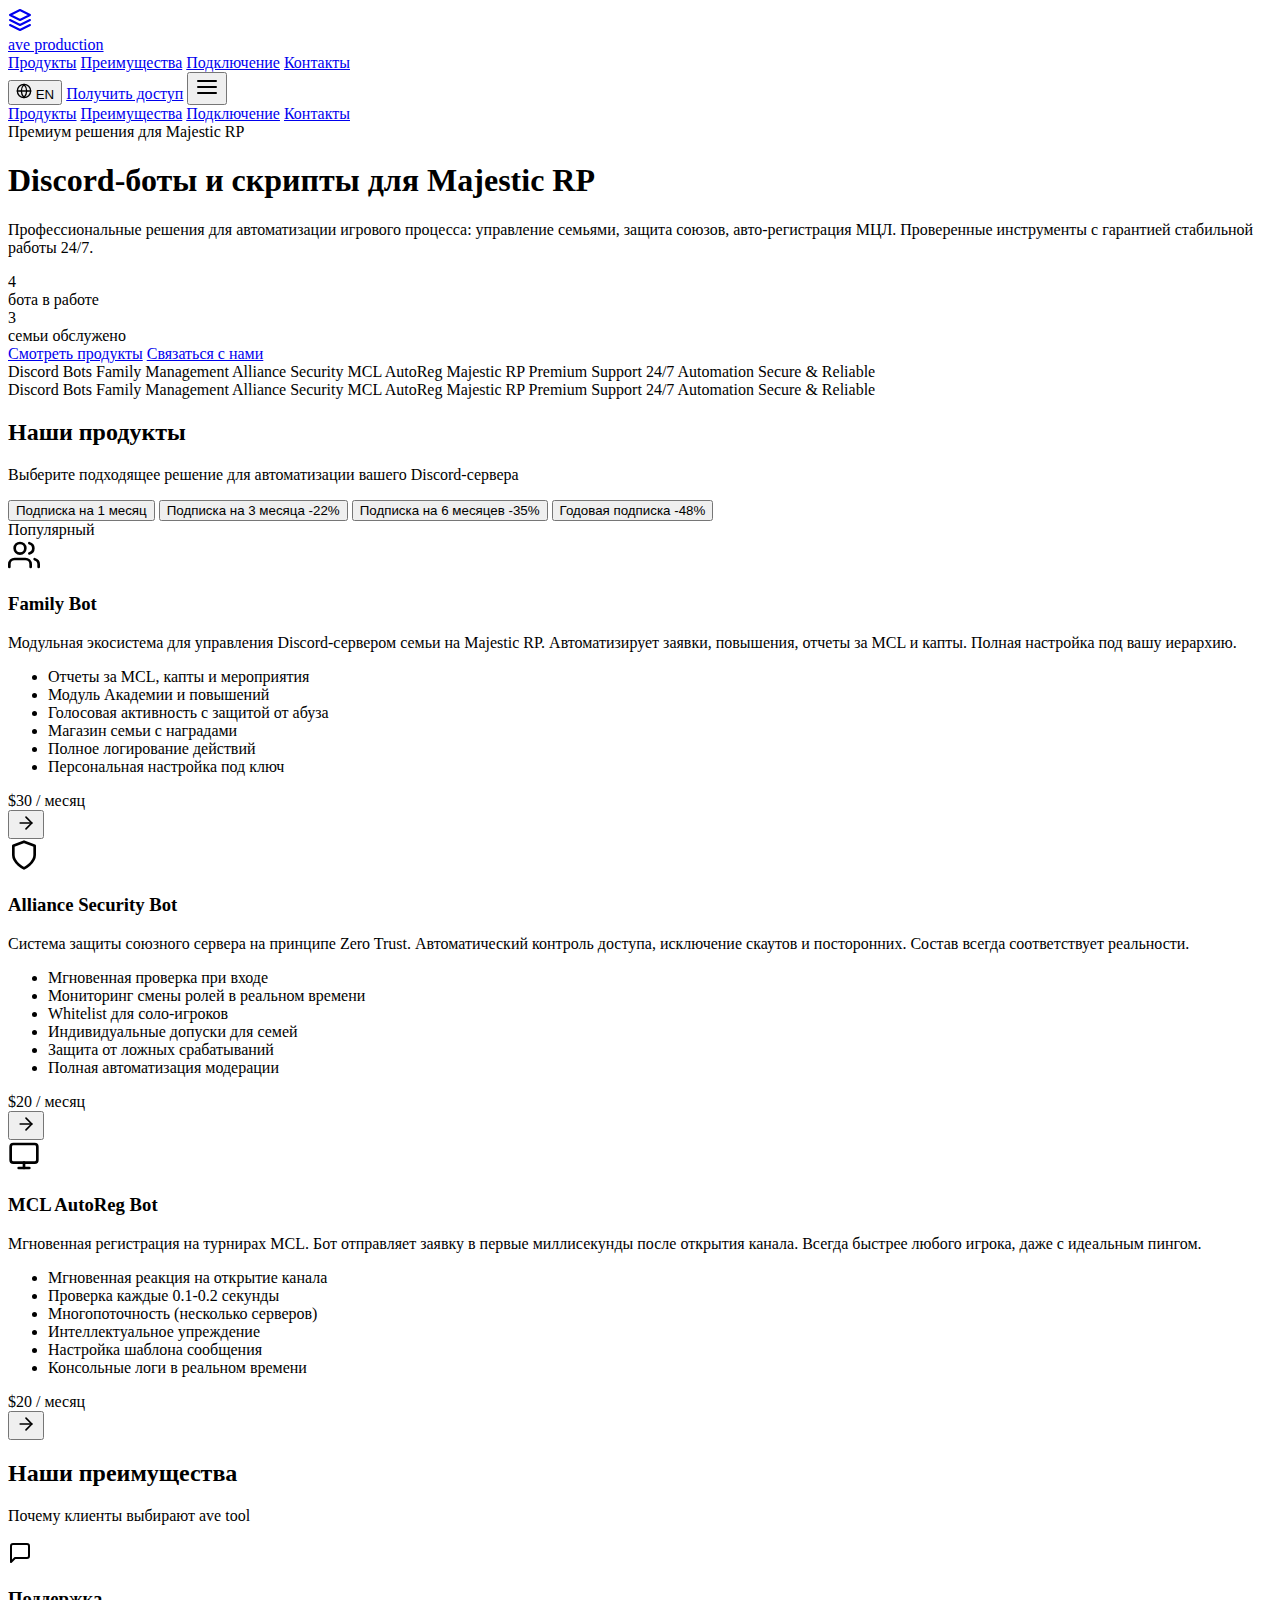
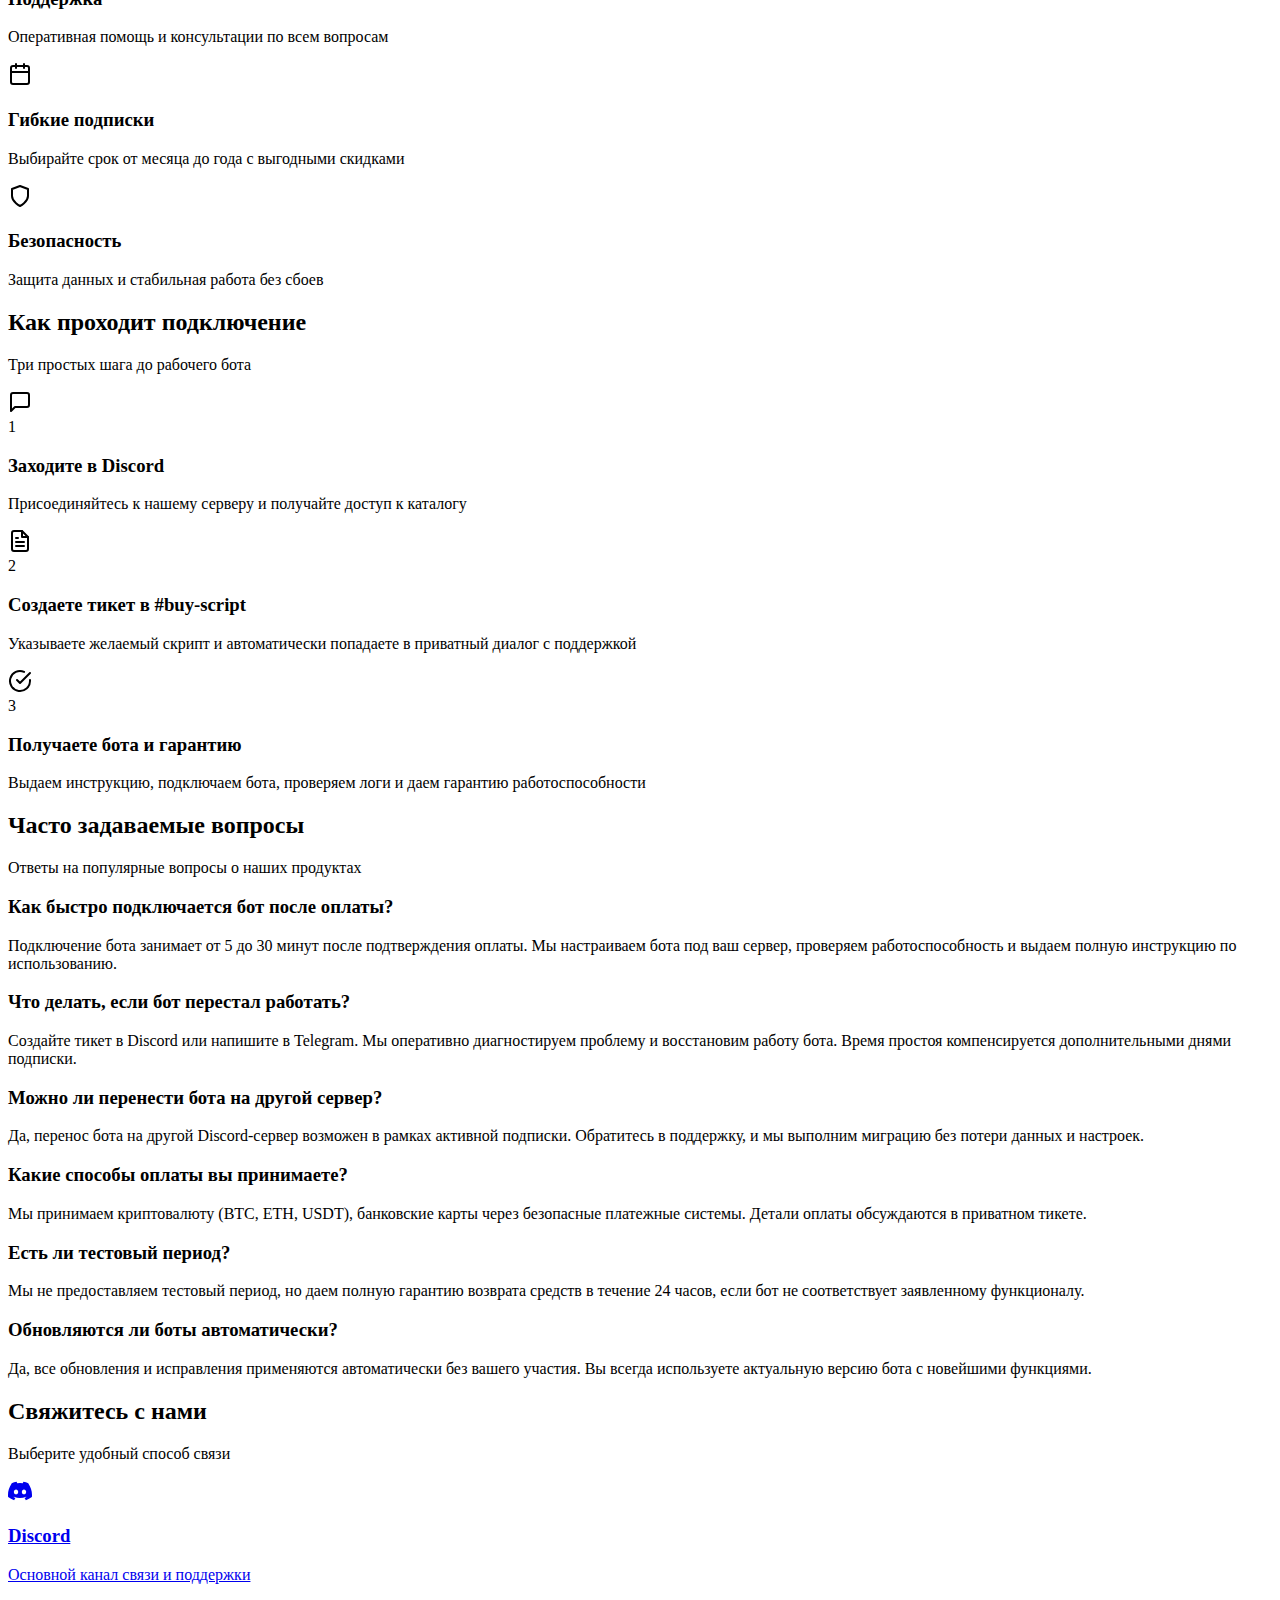
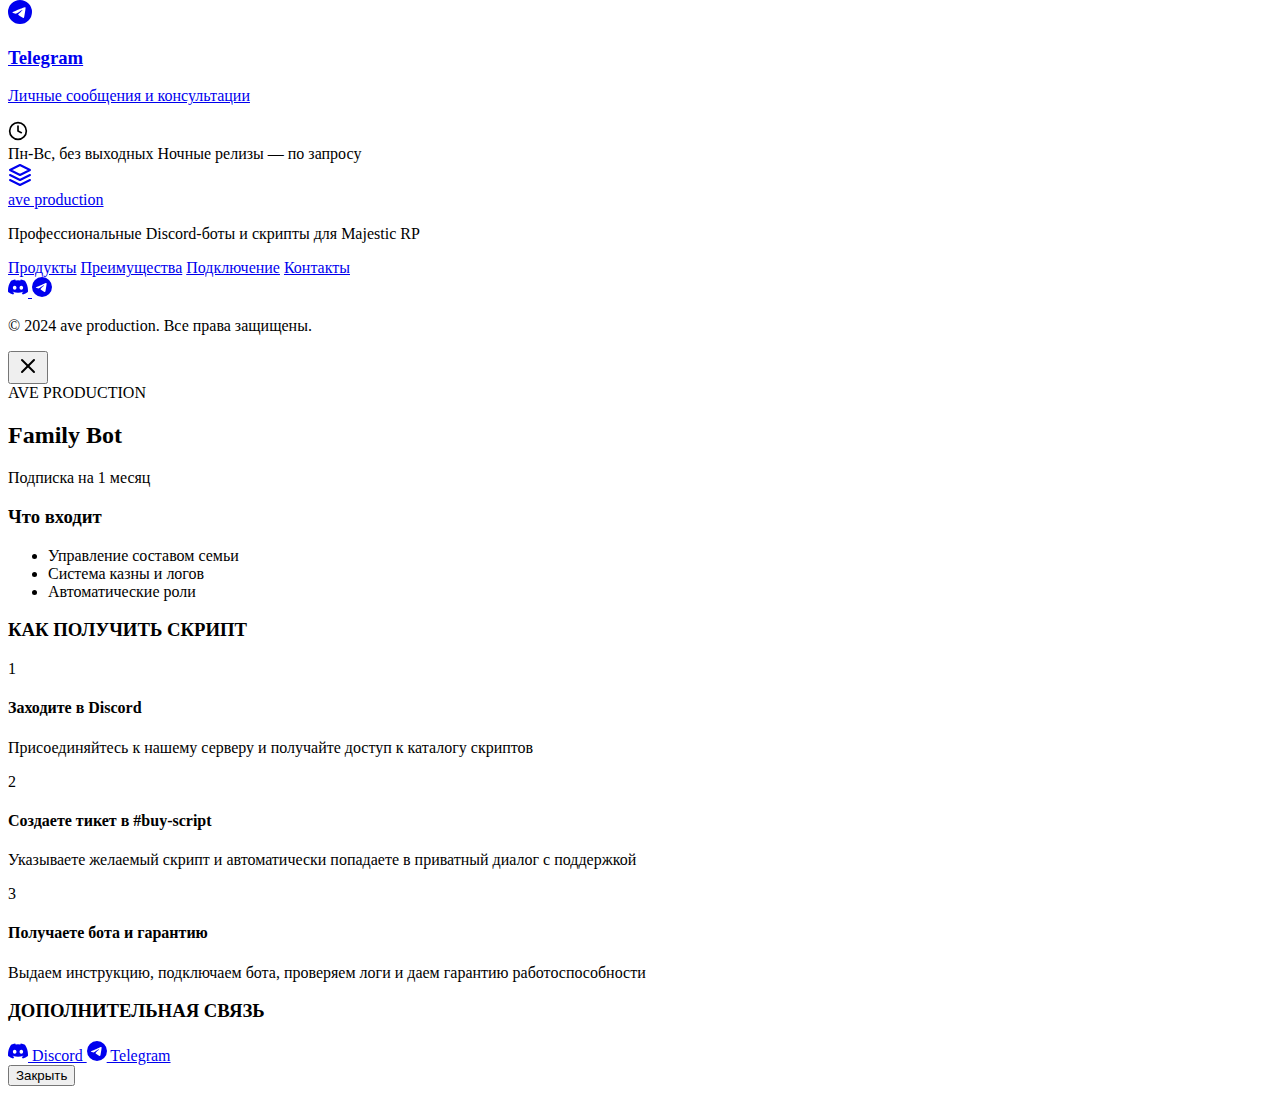
<file: index.html>
<!DOCTYPE html>
<html lang="ru">
<head>
  <meta charset="UTF-8">
  <meta name="viewport" content="width=device-width, initial-scale=1.0, maximum-scale=1.0, user-scalable=no">
  <title>ave production — Discord-боты и скрипты для Majestic RP</title>
  <meta name="description" content="Продвинутые решения для регистрации MCL, управления семьями и защиты союзов. Автоматизация Discord для Majestic RP.">
  <link rel="stylesheet" href="style.css">
  <link rel="preconnect" href="https://fonts.googleapis.com">
  <link rel="preconnect" href="https://fonts.gstatic.com" crossorigin>
  <link href="https://fonts.googleapis.com/css2?family=Inter:wght@400;500;600;700;800&display=swap" rel="stylesheet">
</head>
<body>
  <!-- Header -->
  <header class="header" id="header">
    <div class="header-inner">
      <a href="#" class="logo">
        <div class="logo-icon">
          <svg width="24" height="24" viewBox="0 0 24 24" fill="none" stroke="currentColor" stroke-width="2" stroke-linecap="round" stroke-linejoin="round">
            <polygon points="12 2 2 7 12 12 22 7 12 2"></polygon>
            <polyline points="2 17 12 22 22 17"></polyline>
            <polyline points="2 12 12 17 22 12"></polyline>
          </svg>
        </div>
        <span>ave production</span>
      </a>
      
      <nav class="nav-desktop">
        <a href="#products" class="nav-link" data-i18n="nav.products">Продукты</a>
        <a href="#features" class="nav-link" data-i18n="nav.features">Преимущества</a>
        <a href="#how-it-works" class="nav-link" data-i18n="nav.howItWorks">Подключение</a>
        <a href="#contact" class="nav-link" data-i18n="nav.contact">Контакты</a>
      </nav>
      
      <div class="header-actions">
        <button class="lang-toggle" id="langToggle">
          <svg width="16" height="16" viewBox="0 0 24 24" fill="none" stroke="currentColor" stroke-width="2" stroke-linecap="round" stroke-linejoin="round">
            <circle cx="12" cy="12" r="10"></circle>
            <line x1="2" y1="12" x2="22" y2="12"></line>
            <path d="M12 2a15.3 15.3 0 0 1 4 10 15.3 15.3 0 0 1-4 10 15.3 15.3 0 0 1-4-10 15.3 15.3 0 0 1 4-10z"></path>
          </svg>
          <span id="langText">EN</span>
        </button>
        <a href="#contact" class="btn btn-primary btn-sm" data-i18n="nav.getAccess">Получить доступ</a>
        <button class="mobile-menu-btn" id="mobileMenuBtn">
          <svg width="24" height="24" viewBox="0 0 24 24" fill="none" stroke="currentColor" stroke-width="2" stroke-linecap="round" stroke-linejoin="round">
            <line x1="3" y1="12" x2="21" y2="12"></line>
            <line x1="3" y1="6" x2="21" y2="6"></line>
            <line x1="3" y1="18" x2="21" y2="18"></line>
          </svg>
        </button>
      </div>
    </div>
    
    <!-- Mobile Menu -->
    <div class="mobile-menu" id="mobileMenu">
      <nav class="mobile-nav">
        <a href="#products" class="mobile-nav-link" data-i18n="nav.products">Продукты</a>
        <a href="#features" class="mobile-nav-link" data-i18n="nav.features">Преимущества</a>
        <a href="#how-it-works" class="mobile-nav-link" data-i18n="nav.howItWorks">Подключение</a>
        <a href="#contact" class="mobile-nav-link" data-i18n="nav.contact">Контакты</a>
      </nav>
    </div>
  </header>

  <!-- Hero Section -->
  <section class="hero" id="hero">
    <div class="hero-bg"></div>
    <div class="container">
      <div class="hero-content">
        <div class="hero-badge" data-i18n="hero.badge">Премиум решения для Majestic RP</div>
        <h1 class="hero-title" data-i18n="hero.title">Discord-боты и скрипты для Majestic RP</h1>
        <p class="hero-description" data-i18n="hero.description">Профессиональные решения для автоматизации игрового процесса: управление семьями, защита союзов, авто-регистрация МЦЛ. Проверенные инструменты с гарантией стабильной работы 24/7.</p>
        
        <div class="hero-stats">
          <div class="stat-item">
            <div class="stat-value">4</div>
            <div class="stat-label" data-i18n="hero.stats.bots">бота в работе</div>
          </div>
          <div class="stat-divider"></div>
          <div class="stat-item">
            <div class="stat-value">3</div>
            <div class="stat-label" data-i18n="hero.stats.families">семьи обслужено</div>
          </div>
        </div>
        
        <div class="hero-actions">
          <a href="#products" class="btn btn-primary btn-lg" data-i18n="hero.viewProducts">Смотреть продукты</a>
          <a href="#contact" class="btn btn-outline btn-lg" data-i18n="hero.contactUs">Связаться с нами</a>
        </div>
      </div>
    </div>
    
    <!-- Marquee - Infinite seamless -->
    <div class="marquee-container">
      <div class="marquee">
        <div class="marquee-content">
          <span class="marquee-item">Discord Bots</span>
          <span class="marquee-item">Family Management</span>
          <span class="marquee-item">Alliance Security</span>
          <span class="marquee-item">MCL AutoReg</span>
          <span class="marquee-item">Majestic RP</span>
          <span class="marquee-item">Premium Support</span>
          <span class="marquee-item">24/7 Automation</span>
          <span class="marquee-item">Secure & Reliable</span>
        </div>
        <div class="marquee-content" aria-hidden="true">
          <span class="marquee-item">Discord Bots</span>
          <span class="marquee-item">Family Management</span>
          <span class="marquee-item">Alliance Security</span>
          <span class="marquee-item">MCL AutoReg</span>
          <span class="marquee-item">Majestic RP</span>
          <span class="marquee-item">Premium Support</span>
          <span class="marquee-item">24/7 Automation</span>
          <span class="marquee-item">Secure & Reliable</span>
        </div>
      </div>
    </div>
  </section>

  <!-- Products Section -->
  <section class="products" id="products">
    <div class="container">
      <div class="section-header">
        <h2 class="section-title" data-i18n="products.title">Наши продукты</h2>
        <p class="section-description" data-i18n="products.description">Выберите подходящее решение для автоматизации вашего Discord-сервера</p>
      </div>
      
      <!-- Subscription Toggle -->
      <div class="subscription-toggle">
        <button class="sub-btn active" data-months="1" data-i18n="products.subscription.1month">Подписка на 1 месяц</button>
        <button class="sub-btn" data-months="3">
          <span data-i18n="products.subscription.3months">Подписка на 3 месяца</span>
          <span class="discount-badge">-22%</span>
        </button>
        <button class="sub-btn" data-months="6">
          <span data-i18n="products.subscription.6months">Подписка на 6 месяцев</span>
          <span class="discount-badge">-35%</span>
        </button>
        <button class="sub-btn" data-months="12">
          <span data-i18n="products.subscription.12months">Годовая подписка</span>
          <span class="discount-badge">-48%</span>
        </button>
      </div>
      
      <!-- Product Cards -->
      <div class="products-grid">
        <!-- Family Bot -->
        <div class="product-card popular">
          <div class="popular-badge" data-i18n="products.popular">Популярный</div>
          <div class="product-icon">
            <svg width="32" height="32" viewBox="0 0 24 24" fill="none" stroke="currentColor" stroke-width="2" stroke-linecap="round" stroke-linejoin="round">
              <path d="M17 21v-2a4 4 0 0 0-4-4H5a4 4 0 0 0-4 4v2"></path>
              <circle cx="9" cy="7" r="4"></circle>
              <path d="M23 21v-2a4 4 0 0 0-3-3.87"></path>
              <path d="M16 3.13a4 4 0 0 1 0 7.75"></path>
            </svg>
          </div>
          <h3 class="product-title">Family Bot</h3>
          <p class="product-description" data-i18n="products.familyBot.description">Модульная экосистема для управления Discord-сервером семьи на Majestic RP. Автоматизирует заявки, повышения, отчеты за MCL и капты. Полная настройка под вашу иерархию.</p>
          <ul class="product-features">
            <li data-i18n="products.familyBot.features.0">Отчеты за MCL, капты и мероприятия</li>
            <li data-i18n="products.familyBot.features.1">Модуль Академии и повышений</li>
            <li data-i18n="products.familyBot.features.2">Голосовая активность с защитой от абуза</li>
            <li data-i18n="products.familyBot.features.3">Магазин семьи с наградами</li>
            <li data-i18n="products.familyBot.features.4">Полное логирование действий</li>
            <li data-i18n="products.familyBot.features.5">Персональная настройка под ключ</li>
          </ul>
          <div class="product-footer">
            <div class="product-price">
              <span class="price-value" data-product="family" data-base="30">$30</span>
              <span class="price-period"></span>
            </div>
            <button class="btn btn-icon" data-modal="family" aria-label="Подробнее">
              <svg width="20" height="20" viewBox="0 0 24 24" fill="none" stroke="currentColor" stroke-width="2" stroke-linecap="round" stroke-linejoin="round">
                <line x1="5" y1="12" x2="19" y2="12"></line>
                <polyline points="12 5 19 12 12 19"></polyline>
              </svg>
            </button>
          </div>
        </div>
        
        <!-- Alliance Security Bot -->
        <div class="product-card">
          <div class="product-icon">
            <svg width="32" height="32" viewBox="0 0 24 24" fill="none" stroke="currentColor" stroke-width="2" stroke-linecap="round" stroke-linejoin="round">
              <path d="M12 22s8-4 8-10V5l-8-3-8 3v7c0 6 8 10 8 10z"></path>
            </svg>
          </div>
          <h3 class="product-title">Alliance Security Bot</h3>
          <p class="product-description" data-i18n="products.allianceBot.description">Система защиты союзного сервера на принципе Zero Trust. Автоматический контроль доступа, исключение скаутов и посторонних. Состав всегда соответствует реальности.</p>
          <ul class="product-features">
            <li data-i18n="products.allianceBot.features.0">Мгновенная проверка при входе</li>
            <li data-i18n="products.allianceBot.features.1">Мониторинг смены ролей в реальном времени</li>
            <li data-i18n="products.allianceBot.features.2">Whitelist для соло-игроков</li>
            <li data-i18n="products.allianceBot.features.3">Индивидуальные допуски для семей</li>
            <li data-i18n="products.allianceBot.features.4">Защита от ложных срабатываний</li>
            <li data-i18n="products.allianceBot.features.5">Полная автоматизация модерации</li>
          </ul>
          <div class="product-footer">
            <div class="product-price">
              <span class="price-value" data-product="alliance" data-base="20">$20</span>
              <span class="price-period"></span>
            </div>
            <button class="btn btn-icon" data-modal="alliance" aria-label="Подробнее">
              <svg width="20" height="20" viewBox="0 0 24 24" fill="none" stroke="currentColor" stroke-width="2" stroke-linecap="round" stroke-linejoin="round">
                <line x1="5" y1="12" x2="19" y2="12"></line>
                <polyline points="12 5 19 12 12 19"></polyline>
              </svg>
            </button>
          </div>
        </div>
        
        <!-- MCL AutoReg Bot -->
        <div class="product-card">
          <div class="product-icon">
            <svg width="32" height="32" viewBox="0 0 24 24" fill="none" stroke="currentColor" stroke-width="2" stroke-linecap="round" stroke-linejoin="round">
              <rect x="2" y="3" width="20" height="14" rx="2" ry="2"></rect>
              <line x1="8" y1="21" x2="16" y2="21"></line>
              <line x1="12" y1="17" x2="12" y2="21"></line>
            </svg>
          </div>
          <h3 class="product-title">MCL AutoReg Bot</h3>
          <p class="product-description" data-i18n="products.mclBot.description">Мгновенная регистрация на турнирах MCL. Бот отправляет заявку в первые миллисекунды после открытия канала. Всегда быстрее любого игрока, даже с идеальным пингом.</p>
          <ul class="product-features">
            <li data-i18n="products.mclBot.features.0">Мгновенная реакция на открытие канала</li>
            <li data-i18n="products.mclBot.features.1">Проверка каждые 0.1-0.2 секунды</li>
            <li data-i18n="products.mclBot.features.2">Многопоточность (несколько серверов)</li>
            <li data-i18n="products.mclBot.features.3">Интеллектуальное упреждение</li>
            <li data-i18n="products.mclBot.features.4">Настройка шаблона сообщения</li>
            <li data-i18n="products.mclBot.features.5">Консольные логи в реальном времени</li>
          </ul>
          <div class="product-footer">
            <div class="product-price">
              <span class="price-value" data-product="mcl" data-base="20">$20</span>
              <span class="price-period"></span>
            </div>
            <button class="btn btn-icon" data-modal="mcl" aria-label="Подробнее">
              <svg width="20" height="20" viewBox="0 0 24 24" fill="none" stroke="currentColor" stroke-width="2" stroke-linecap="round" stroke-linejoin="round">
                <line x1="5" y1="12" x2="19" y2="12"></line>
                <polyline points="12 5 19 12 12 19"></polyline>
              </svg>
            </button>
          </div>
        </div>
      </div>
    </div>
  </section>

  <!-- Features Section -->
  <section class="features" id="features">
    <div class="container">
      <div class="section-header">
        <h2 class="section-title" data-i18n="features.title">Наши преимущества</h2>
        <p class="section-description" data-i18n="features.description">Почему клиенты выбирают ave production</p>
      </div>
      
      <div class="features-grid">
        <div class="feature-card">
          <div class="feature-icon">
            <svg width="24" height="24" viewBox="0 0 24 24" fill="none" stroke="currentColor" stroke-width="2" stroke-linecap="round" stroke-linejoin="round">
              <path d="M21 15a2 2 0 0 1-2 2H7l-4 4V5a2 2 0 0 1 2-2h14a2 2 0 0 1 2 2z"></path>
            </svg>
          </div>
          <h3 class="feature-title" data-i18n="features.support.title">Поддержка</h3>
          <p class="feature-description" data-i18n="features.support.description">Оперативная помощь и консультации по всем вопросам</p>
        </div>
        
        <div class="feature-card">
          <div class="feature-icon">
            <svg width="24" height="24" viewBox="0 0 24 24" fill="none" stroke="currentColor" stroke-width="2" stroke-linecap="round" stroke-linejoin="round">
              <rect x="3" y="4" width="18" height="18" rx="2" ry="2"></rect>
              <line x1="16" y1="2" x2="16" y2="6"></line>
              <line x1="8" y1="2" x2="8" y2="6"></line>
              <line x1="3" y1="10" x2="21" y2="10"></line>
            </svg>
          </div>
          <h3 class="feature-title" data-i18n="features.flexible.title">Гибкие подписки</h3>
          <p class="feature-description" data-i18n="features.flexible.description">Выбирайте срок от месяца до года с выгодными скидками</p>
        </div>
        
        <div class="feature-card">
          <div class="feature-icon">
            <svg width="24" height="24" viewBox="0 0 24 24" fill="none" stroke="currentColor" stroke-width="2" stroke-linecap="round" stroke-linejoin="round">
              <path d="M12 22s8-4 8-10V5l-8-3-8 3v7c0 6 8 10 8 10z"></path>
            </svg>
          </div>
          <h3 class="feature-title" data-i18n="features.security.title">Безопасность</h3>
          <p class="feature-description" data-i18n="features.security.description">Защита данных и стабильная работа без сбоев</p>
        </div>
      </div>
    </div>
  </section>

  <!-- How It Works Section -->
  <section class="how-it-works" id="how-it-works">
    <div class="container">
      <div class="section-header">
        <h2 class="section-title" data-i18n="howItWorks.title">Как проходит подключение</h2>
        <p class="section-description" data-i18n="howItWorks.description">Три простых шага до рабочего бота</p>
      </div>
      
      <div class="steps-grid">
        <div class="step-card">
          <div class="step-icon-wrapper">
            <div class="step-icon">
              <svg width="24" height="24" viewBox="0 0 24 24" fill="none" stroke="currentColor" stroke-width="2" stroke-linecap="round" stroke-linejoin="round">
                <path d="M21 15a2 2 0 0 1-2 2H7l-4 4V5a2 2 0 0 1 2-2h14a2 2 0 0 1 2 2z"></path>
              </svg>
            </div>
            <div class="step-number">1</div>
          </div>
          <h3 class="step-title" data-i18n="howItWorks.step1.title">Заходите в Discord</h3>
          <p class="step-description" data-i18n="howItWorks.step1.description">Присоединяйтесь к нашему серверу и получайте доступ к каталогу</p>
        </div>
        
        <div class="step-card">
          <div class="step-icon-wrapper">
            <div class="step-icon">
              <svg width="24" height="24" viewBox="0 0 24 24" fill="none" stroke="currentColor" stroke-width="2" stroke-linecap="round" stroke-linejoin="round">
                <path d="M14 2H6a2 2 0 0 0-2 2v16a2 2 0 0 0 2 2h12a2 2 0 0 0 2-2V8z"></path>
                <polyline points="14 2 14 8 20 8"></polyline>
                <line x1="16" y1="13" x2="8" y2="13"></line>
                <line x1="16" y1="17" x2="8" y2="17"></line>
                <polyline points="10 9 9 9 8 9"></polyline>
              </svg>
            </div>
            <div class="step-number">2</div>
          </div>
          <h3 class="step-title" data-i18n="howItWorks.step2.title">Создаете тикет в #buy-script</h3>
          <p class="step-description" data-i18n="howItWorks.step2.description">Указываете желаемый скрипт и автоматически попадаете в приватный диалог с поддержкой</p>
        </div>
        
        <div class="step-card">
          <div class="step-icon-wrapper">
            <div class="step-icon">
              <svg width="24" height="24" viewBox="0 0 24 24" fill="none" stroke="currentColor" stroke-width="2" stroke-linecap="round" stroke-linejoin="round">
                <path d="M22 11.08V12a10 10 0 1 1-5.93-9.14"></path>
                <polyline points="22 4 12 14.01 9 11.01"></polyline>
              </svg>
            </div>
            <div class="step-number">3</div>
          </div>
          <h3 class="step-title" data-i18n="howItWorks.step3.title">Получаете бота и гарантию</h3>
          <p class="step-description" data-i18n="howItWorks.step3.description">Выдаем инструкцию, подключаем бота, проверяем логи и даем гарантию работоспособности</p>
        </div>
      </div>
    </div>
  </section>

  <!-- FAQ Section -->
  <section class="faq" id="faq">
    <div class="container">
      <div class="section-header">
        <h2 class="section-title" data-i18n="faq.title">Часто задаваемые вопросы</h2>
        <p class="section-description" data-i18n="faq.description">Ответы на популярные вопросы о наших продуктах</p>
      </div>
      
      <div class="faq-grid">
        <div class="faq-item">
          <h3 class="faq-question" data-i18n="faq.q1.question">Как быстро подключается бот после оплаты?</h3>
          <p class="faq-answer" data-i18n="faq.q1.answer">Подключение бота занимает от 5 до 30 минут после подтверждения оплаты. Мы настраиваем бота под ваш сервер, проверяем работоспособность и выдаем полную инструкцию по использованию.</p>
        </div>
        
        <div class="faq-item">
          <h3 class="faq-question" data-i18n="faq.q2.question">Что делать, если бот перестал работать?</h3>
          <p class="faq-answer" data-i18n="faq.q2.answer">Создайте тикет в Discord или напишите в Telegram. Мы оперативно диагностируем проблему и восстановим работу бота. Время простоя компенсируется дополнительными днями подписки.</p>
        </div>
        
        <div class="faq-item">
          <h3 class="faq-question" data-i18n="faq.q3.question">Можно ли перенести бота на другой сервер?</h3>
          <p class="faq-answer" data-i18n="faq.q3.answer">Да, перенос бота на другой Discord-сервер возможен в рамках активной подписки. Обратитесь в поддержку, и мы выполним миграцию без потери данных и настроек.</p>
        </div>
        
        <div class="faq-item">
          <h3 class="faq-question" data-i18n="faq.q4.question">Какие способы оплаты вы принимаете?</h3>
          <p class="faq-answer" data-i18n="faq.q4.answer">Мы принимаем криптовалюту (BTC, ETH, USDT), банковские карты через безопасные платежные системы. Детали оплаты обсуждаются в приватном тикете.</p>
        </div>
        
        <div class="faq-item">
          <h3 class="faq-question" data-i18n="faq.q5.question">Есть ли тестовый период?</h3>
          <p class="faq-answer" data-i18n="faq.q5.answer">Мы не предоставляем тестовый период, но даем полную гарантию возврата средств в течение 24 часов, если бот не соответствует заявленному функционалу.</p>
        </div>
        
        <div class="faq-item">
          <h3 class="faq-question" data-i18n="faq.q6.question">Обновляются ли боты автоматически?</h3>
          <p class="faq-answer" data-i18n="faq.q6.answer">Да, все обновления и исправления применяются автоматически без вашего участия. Вы всегда используете актуальную версию бота с новейшими функциями.</p>
        </div>
      </div>
    </div>
  </section>

  <!-- Contact Section -->
  <section class="contact" id="contact">
    <div class="container">
      <div class="section-header">
        <h2 class="section-title" data-i18n="contact.title">Свяжитесь с нами</h2>
        <p class="section-description" data-i18n="contact.description">Выберите удобный способ связи</p>
      </div>
      
      <div class="contact-grid">
        <a href="#" class="contact-card" target="_blank" rel="noopener noreferrer">
          <div class="contact-icon discord">
            <svg width="24" height="24" viewBox="0 0 24 24" fill="currentColor">
              <path d="M20.317 4.37a19.791 19.791 0 0 0-4.885-1.515.074.074 0 0 0-.079.037c-.21.375-.444.864-.608 1.25a18.27 18.27 0 0 0-5.487 0 12.64 12.64 0 0 0-.617-1.25.077.077 0 0 0-.079-.037A19.736 19.736 0 0 0 3.677 4.37a.07.07 0 0 0-.032.027C.533 9.046-.32 13.58.099 18.057a.082.082 0 0 0 .031.057 19.9 19.9 0 0 0 5.993 3.03.078.078 0 0 0 .084-.028 14.09 14.09 0 0 0 1.226-1.994.076.076 0 0 0-.041-.106 13.107 13.107 0 0 1-1.872-.892.077.077 0 0 1-.008-.128 10.2 10.2 0 0 0 .372-.292.074.074 0 0 1 .077-.01c3.928 1.793 8.18 1.793 12.062 0a.074.074 0 0 1 .078.01c.12.098.246.198.373.292a.077.077 0 0 1-.006.127 12.299 12.299 0 0 1-1.873.892.077.077 0 0 0-.041.107c.36.698.772 1.362 1.225 1.993a.076.076 0 0 0 .084.028 19.839 19.839 0 0 0 6.002-3.03.077.077 0 0 0 .032-.054c.5-5.177-.838-9.674-3.549-13.66a.061.061 0 0 0-.031-.03zM8.02 15.33c-1.183 0-2.157-1.085-2.157-2.419 0-1.333.956-2.419 2.157-2.419 1.21 0 2.176 1.096 2.157 2.42 0 1.333-.956 2.418-2.157 2.418zm7.975 0c-1.183 0-2.157-1.085-2.157-2.419 0-1.333.955-2.419 2.157-2.419 1.21 0 2.176 1.096 2.157 2.42 0 1.333-.946 2.418-2.157 2.418z"/>
            </svg>
          </div>
          <div class="contact-info">
            <h3 class="contact-name">Discord</h3>
            <p class="contact-desc" data-i18n="contact.discord.description">Основной канал связи и поддержки</p>
          </div>
        </a>
        
        <a href="#" class="contact-card" target="_blank" rel="noopener noreferrer">
          <div class="contact-icon telegram">
            <svg width="24" height="24" viewBox="0 0 24 24" fill="currentColor">
              <path d="M11.944 0A12 12 0 0 0 0 12a12 12 0 0 0 12 12 12 12 0 0 0 12-12A12 12 0 0 0 12 0a12 12 0 0 0-.056 0zm4.962 7.224c.1-.002.321.023.465.14a.506.506 0 0 1 .171.325c.016.093.036.306.02.472-.18 1.898-.962 6.502-1.36 8.627-.168.9-.499 1.201-.82 1.23-.696.065-1.225-.46-1.9-.902-1.056-.693-1.653-1.124-2.678-1.8-1.185-.78-.417-1.21.258-1.91.177-.184 3.247-2.977 3.307-3.23.007-.032.014-.15-.056-.212s-.174-.041-.249-.024c-.106.024-1.793 1.14-5.061 3.345-.48.33-.913.49-1.302.48-.428-.008-1.252-.241-1.865-.44-.752-.245-1.349-.374-1.297-.789.027-.216.325-.437.893-.663 3.498-1.524 5.83-2.529 6.998-3.014 3.332-1.386 4.025-1.627 4.476-1.635z"/>
            </svg>
          </div>
          <div class="contact-info">
            <h3 class="contact-name">Telegram</h3>
            <p class="contact-desc" data-i18n="contact.telegram.description">Личные сообщения и консультации</p>
          </div>
        </a>
      </div>
      
      <div class="work-hours">
        <div class="work-hours-icon">
          <svg width="20" height="20" viewBox="0 0 24 24" fill="none" stroke="currentColor" stroke-width="2" stroke-linecap="round" stroke-linejoin="round">
            <circle cx="12" cy="12" r="10"></circle>
            <polyline points="12 6 12 12 16 14"></polyline>
          </svg>
        </div>
        <div class="work-hours-text">
          <span data-i18n="contact.workHours">Пн-Вс, без выходных</span>
          <span class="work-hours-note" data-i18n="contact.nightReleases">Ночные релизы — по запросу</span>
        </div>
      </div>
    </div>
  </section>

  <!-- Footer -->
  <footer class="footer">
    <div class="container">
      <div class="footer-content">
        <div class="footer-brand">
          <a href="#" class="logo">
            <div class="logo-icon">
              <svg width="24" height="24" viewBox="0 0 24 24" fill="none" stroke="currentColor" stroke-width="2" stroke-linecap="round" stroke-linejoin="round">
                <polygon points="12 2 2 7 12 12 22 7 12 2"></polygon>
                <polyline points="2 17 12 22 22 17"></polyline>
                <polyline points="2 12 12 17 22 12"></polyline>
              </svg>
            </div>
            <span>ave production</span>
          </a>
          <p class="footer-description" data-i18n="footer.description">Профессиональные Discord-боты и скрипты для Majestic RP</p>
        </div>
        
        <div class="footer-links">
          <a href="#products" data-i18n="nav.products">Продукты</a>
          <a href="#features" data-i18n="nav.features">Преимущества</a>
          <a href="#how-it-works" data-i18n="nav.howItWorks">Подключение</a>
          <a href="#contact" data-i18n="nav.contact">Контакты</a>
        </div>
        
        <div class="footer-social">
          <a href="#" class="social-link" aria-label="Discord">
            <svg width="20" height="20" viewBox="0 0 24 24" fill="currentColor">
              <path d="M20.317 4.37a19.791 19.791 0 0 0-4.885-1.515.074.074 0 0 0-.079.037c-.21.375-.444.864-.608 1.25a18.27 18.27 0 0 0-5.487 0 12.64 12.64 0 0 0-.617-1.25.077.077 0 0 0-.079-.037A19.736 19.736 0 0 0 3.677 4.37a.07.07 0 0 0-.032.027C.533 9.046-.32 13.58.099 18.057a.082.082 0 0 0 .031.057 19.9 19.9 0 0 0 5.993 3.03.078.078 0 0 0 .084-.028 14.09 14.09 0 0 0 1.226-1.994.076.076 0 0 0-.041-.106 13.107 13.107 0 0 1-1.872-.892.077.077 0 0 1-.008-.128 10.2 10.2 0 0 0 .372-.292.074.074 0 0 1 .077-.01c3.928 1.793 8.18 1.793 12.062 0a.074.074 0 0 1 .078.01c.12.098.246.198.373.292a.077.077 0 0 1-.006.127 12.299 12.299 0 0 1-1.873.892.077.077 0 0 0-.041.107c.36.698.772 1.362 1.225 1.993a.076.076 0 0 0 .084.028 19.839 19.839 0 0 0 6.002-3.03.077.077 0 0 0 .032-.054c.5-5.177-.838-9.674-3.549-13.66a.061.061 0 0 0-.031-.03zM8.02 15.33c-1.183 0-2.157-1.085-2.157-2.419 0-1.333.956-2.419 2.157-2.419 1.21 0 2.176 1.096 2.157 2.42 0 1.333-.956 2.418-2.157 2.418zm7.975 0c-1.183 0-2.157-1.085-2.157-2.419 0-1.333.955-2.419 2.157-2.419 1.21 0 2.176 1.096 2.157 2.42 0 1.333-.946 2.418-2.157 2.418z"/>
            </svg>
          </a>
          <a href="#" class="social-link" aria-label="Telegram">
            <svg width="20" height="20" viewBox="0 0 24 24" fill="currentColor">
              <path d="M11.944 0A12 12 0 0 0 0 12a12 12 0 0 0 12 12 12 12 0 0 0 12-12A12 12 0 0 0 12 0a12 12 0 0 0-.056 0zm4.962 7.224c.1-.002.321.023.465.14a.506.506 0 0 1 .171.325c.016.093.036.306.02.472-.18 1.898-.962 6.502-1.36 8.627-.168.9-.499 1.201-.82 1.23-.696.065-1.225-.46-1.9-.902-1.056-.693-1.653-1.124-2.678-1.8-1.185-.78-.417-1.21.258-1.91.177-.184 3.247-2.977 3.307-3.23.007-.032.014-.15-.056-.212s-.174-.041-.249-.024c-.106.024-1.793 1.14-5.061 3.345-.48.33-.913.49-1.302.48-.428-.008-1.252-.241-1.865-.44-.752-.245-1.349-.374-1.297-.789.027-.216.325-.437.893-.663 3.498-1.524 5.83-2.529 6.998-3.014 3.332-1.386 4.025-1.627 4.476-1.635z"/>
            </svg>
          </a>
        </div>
      </div>
      
      <div class="footer-bottom">
        <p>&copy; 2024 ave production. <span data-i18n="footer.rights">Все права защищены.</span></p>
      </div>
    </div>
  </footer>

  <!-- Product Modal -->
  <div class="modal-overlay" id="modalOverlay">
    <div class="modal" id="productModal">
      <button class="modal-close" id="modalClose">
        <svg width="24" height="24" viewBox="0 0 24 24" fill="none" stroke="currentColor" stroke-width="2" stroke-linecap="round" stroke-linejoin="round">
          <line x1="18" y1="6" x2="6" y2="18"></line>
          <line x1="6" y1="6" x2="18" y2="18"></line>
        </svg>
      </button>
      
      <div class="modal-content">
        <div class="modal-header">
          <span class="modal-brand">AVE PRODUCTION</span>
          <h2 class="modal-title" id="modalTitle">Family Bot</h2>
          <p class="modal-subtitle" id="modalSubtitle">Подписка на 1 месяц</p>
        </div>
        
        <div class="modal-body">
          <h3 class="modal-section-title" data-i18n="modal.whatsIncluded">Что входит</h3>
          <ul class="modal-features" id="modalFeatures">
            <li>Управление составом семьи</li>
            <li>Система казны и логов</li>
            <li>Автоматические роли</li>
          </ul>
          
          <h3 class="modal-section-title modal-section-title-small" data-i18n="modal.howToGet">КАК ПОЛУЧИТЬ СКРИПТ</h3>
          
          <div class="modal-steps">
            <div class="modal-step">
              <div class="modal-step-number">1</div>
              <div class="modal-step-content">
                <h4 data-i18n="modal.step1.title">Заходите в Discord</h4>
                <p data-i18n="modal.step1.description">Присоединяйтесь к нашему серверу и получайте доступ к каталогу скриптов</p>
              </div>
            </div>
            <div class="modal-step">
              <div class="modal-step-number">2</div>
              <div class="modal-step-content">
                <h4 data-i18n="modal.step2.title">Создаете тикет в #buy-script</h4>
                <p data-i18n="modal.step2.description">Указываете желаемый скрипт и автоматически попадаете в приватный диалог с поддержкой</p>
              </div>
            </div>
            <div class="modal-step">
              <div class="modal-step-number">3</div>
              <div class="modal-step-content">
                <h4 data-i18n="modal.step3.title">Получаете бота и гарантию</h4>
                <p data-i18n="modal.step3.description">Выдаем инструкцию, подключаем бота, проверяем логи и даем гарантию работоспособности</p>
              </div>
            </div>
          </div>
          
          <div class="modal-contact-section">
            <h3 class="modal-section-title modal-section-title-small" data-i18n="modal.additionalContact">ДОПОЛНИТЕЛЬНАЯ СВЯЗЬ</h3>
            <div class="modal-contact-buttons">
              <a href="#" class="modal-contact-btn discord">
                <svg width="20" height="20" viewBox="0 0 24 24" fill="currentColor">
                  <path d="M20.317 4.37a19.791 19.791 0 0 0-4.885-1.515.074.074 0 0 0-.079.037c-.21.375-.444.864-.608 1.25a18.27 18.27 0 0 0-5.487 0 12.64 12.64 0 0 0-.617-1.25.077.077 0 0 0-.079-.037A19.736 19.736 0 0 0 3.677 4.37a.07.07 0 0 0-.032.027C.533 9.046-.32 13.58.099 18.057a.082.082 0 0 0 .031.057 19.9 19.9 0 0 0 5.993 3.03.078.078 0 0 0 .084-.028 14.09 14.09 0 0 0 1.226-1.994.076.076 0 0 0-.041-.106 13.107 13.107 0 0 1-1.872-.892.077.077 0 0 1-.008-.128 10.2 10.2 0 0 0 .372-.292.074.074 0 0 1 .077-.01c3.928 1.793 8.18 1.793 12.062 0a.074.074 0 0 1 .078.01c.12.098.246.198.373.292a.077.077 0 0 1-.006.127 12.299 12.299 0 0 1-1.873.892.077.077 0 0 0-.041.107c.36.698.772 1.362 1.225 1.993a.076.076 0 0 0 .084.028 19.839 19.839 0 0 0 6.002-3.03.077.077 0 0 0 .032-.054c.5-5.177-.838-9.674-3.549-13.66a.061.061 0 0 0-.031-.03zM8.02 15.33c-1.183 0-2.157-1.085-2.157-2.419 0-1.333.956-2.419 2.157-2.419 1.21 0 2.176 1.096 2.157 2.42 0 1.333-.956 2.418-2.157 2.418zm7.975 0c-1.183 0-2.157-1.085-2.157-2.419 0-1.333.955-2.419 2.157-2.419 1.21 0 2.176 1.096 2.157 2.42 0 1.333-.946 2.418-2.157 2.418z"/>
                </svg>
                Discord
              </a>
              <a href="#" class="modal-contact-btn telegram">
                <svg width="20" height="20" viewBox="0 0 24 24" fill="currentColor">
                  <path d="M11.944 0A12 12 0 0 0 0 12a12 12 0 0 0 12 12 12 12 0 0 0 12-12A12 12 0 0 0 12 0a12 12 0 0 0-.056 0zm4.962 7.224c.1-.002.321.023.465.14a.506.506 0 0 1 .171.325c.016.093.036.306.02.472-.18 1.898-.962 6.502-1.36 8.627-.168.9-.499 1.201-.82 1.23-.696.065-1.225-.46-1.9-.902-1.056-.693-1.653-1.124-2.678-1.8-1.185-.78-.417-1.21.258-1.91.177-.184 3.247-2.977 3.307-3.23.007-.032.014-.15-.056-.212s-.174-.041-.249-.024c-.106.024-1.793 1.14-5.061 3.345-.48.33-.913.49-1.302.48-.428-.008-1.252-.241-1.865-.44-.752-.245-1.349-.374-1.297-.789.027-.216.325-.437.893-.663 3.498-1.524 5.83-2.529 6.998-3.014 3.332-1.386 4.025-1.627 4.476-1.635z"/>
                </svg>
                Telegram
              </a>
            </div>
          </div>
        </div>
        
        <div class="modal-footer">
          <button class="modal-close-btn" id="modalCloseBtn" data-i18n="modal.close">Закрыть</button>
        </div>
      </div>
    </div>
  </div>

  <script src="script.js"></script>
</body>
</html>
</file>
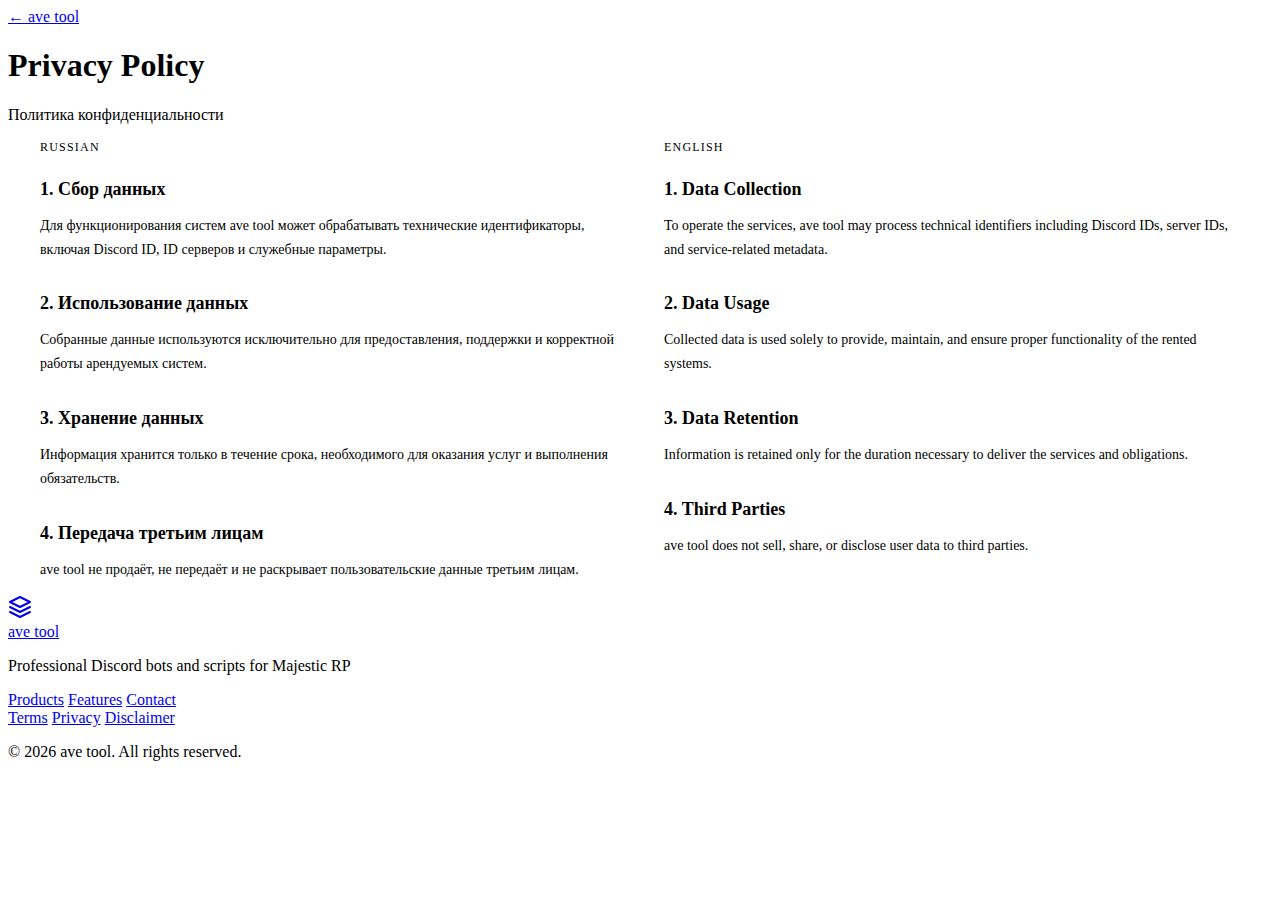
<file: privacy.html>
<!DOCTYPE html>
<html lang="ru">
<head>
  <meta charset="UTF-8">
  <meta name="viewport" content="width=device-width, initial-scale=1.0">
  <title>Privacy Policy — ave tool</title>
  <link rel="stylesheet" href="style.css">
  <style>
    .legal-grid { display: grid; grid-template-columns: 1fr 1fr; gap: 48px; max-width: 1200px; margin: 0 auto; }
    .legal-column { }
    .legal-lang { font-size: 12px; letter-spacing: 0.1em; color: var(--color-text-muted); margin-bottom: 24px; text-transform: uppercase; }
    .legal-column h2 { font-size: 18px; font-weight: 600; margin-top: 32px; margin-bottom: 12px; color: var(--color-text); }
    .legal-column h2:first-of-type { margin-top: 0; }
    .legal-column p { font-size: 14px; line-height: 1.7; color: var(--color-text-muted); }
    @media (max-width: 900px) { .legal-grid { grid-template-columns: 1fr; gap: 48px; } }
  </style>
</head>
<body>
  <nav class="legal-nav">
    <a href="index.html" class="back-link">← ave tool</a>
  </nav>

  <main>
    <section class="page-hero">
      <div class="container">
        <h1 class="page-title">Privacy Policy</h1>
        <p class="page-subtitle">Политика конфиденциальности</p>
      </div>
    </section>

    <section class="page-content">
      <div class="container">
        <div class="legal-grid">
          <div class="legal-column">
            <div class="legal-lang">Russian</div>
            
            <h2>1. Сбор данных</h2>
            <p>Для функционирования систем ave tool может обрабатывать технические идентификаторы, включая Discord ID, ID серверов и служебные параметры.</p>
            
            <h2>2. Использование данных</h2>
            <p>Собранные данные используются исключительно для предоставления, поддержки и корректной работы арендуемых систем.</p>
            
            <h2>3. Хранение данных</h2>
            <p>Информация хранится только в течение срока, необходимого для оказания услуг и выполнения обязательств.</p>
            
            <h2>4. Передача третьим лицам</h2>
            <p>ave tool не продаёт, не передаёт и не раскрывает пользовательские данные третьим лицам.</p>
          </div>
          
          <div class="legal-column">
            <div class="legal-lang">English</div>
            
            <h2>1. Data Collection</h2>
            <p>To operate the services, ave tool may process technical identifiers including Discord IDs, server IDs, and service-related metadata.</p>
            
            <h2>2. Data Usage</h2>
            <p>Collected data is used solely to provide, maintain, and ensure proper functionality of the rented systems.</p>
            
            <h2>3. Data Retention</h2>
            <p>Information is retained only for the duration necessary to deliver the services and obligations.</p>
            
            <h2>4. Third Parties</h2>
            <p>ave tool does not sell, share, or disclose user data to third parties.</p>
          </div>
        </div>
      </div>
    </section>
  </main>

  <footer class="footer">
    <div class="container">
      <div class="footer-content">
        <div class="footer-brand">
          <a href="index.html" class="logo">
            <div class="logo-icon">
              <svg width="24" height="24" viewBox="0 0 24 24" fill="none" stroke="currentColor" stroke-width="2" stroke-linecap="round" stroke-linejoin="round">
                <polygon points="12 2 2 7 12 12 22 7 12 2"></polygon>
                <polyline points="2 17 12 22 22 17"></polyline>
                <polyline points="2 12 12 17 22 12"></polyline>
              </svg>
            </div>
            <span>ave tool</span>
          </a>
          <p class="footer-description">Professional Discord bots and scripts for Majestic RP</p>
        </div>
        
        <div class="footer-links">
          <a href="index.html#products">Products</a>
          <a href="index.html#features">Features</a>
          <a href="index.html#contact">Contact</a>
        </div>

        <div class="footer-legal">
          <a href="/terms.html">Terms</a>
          <a href="/privacy.html">Privacy</a>
          <a href="/disclaimer.html">Disclaimer</a>
        </div>
      </div>
      
      <div class="footer-bottom">
        <p>&copy; 2026 ave tool. All rights reserved.</p>
      </div>
    </div>
  </footer>
</body>
</html>
</file>
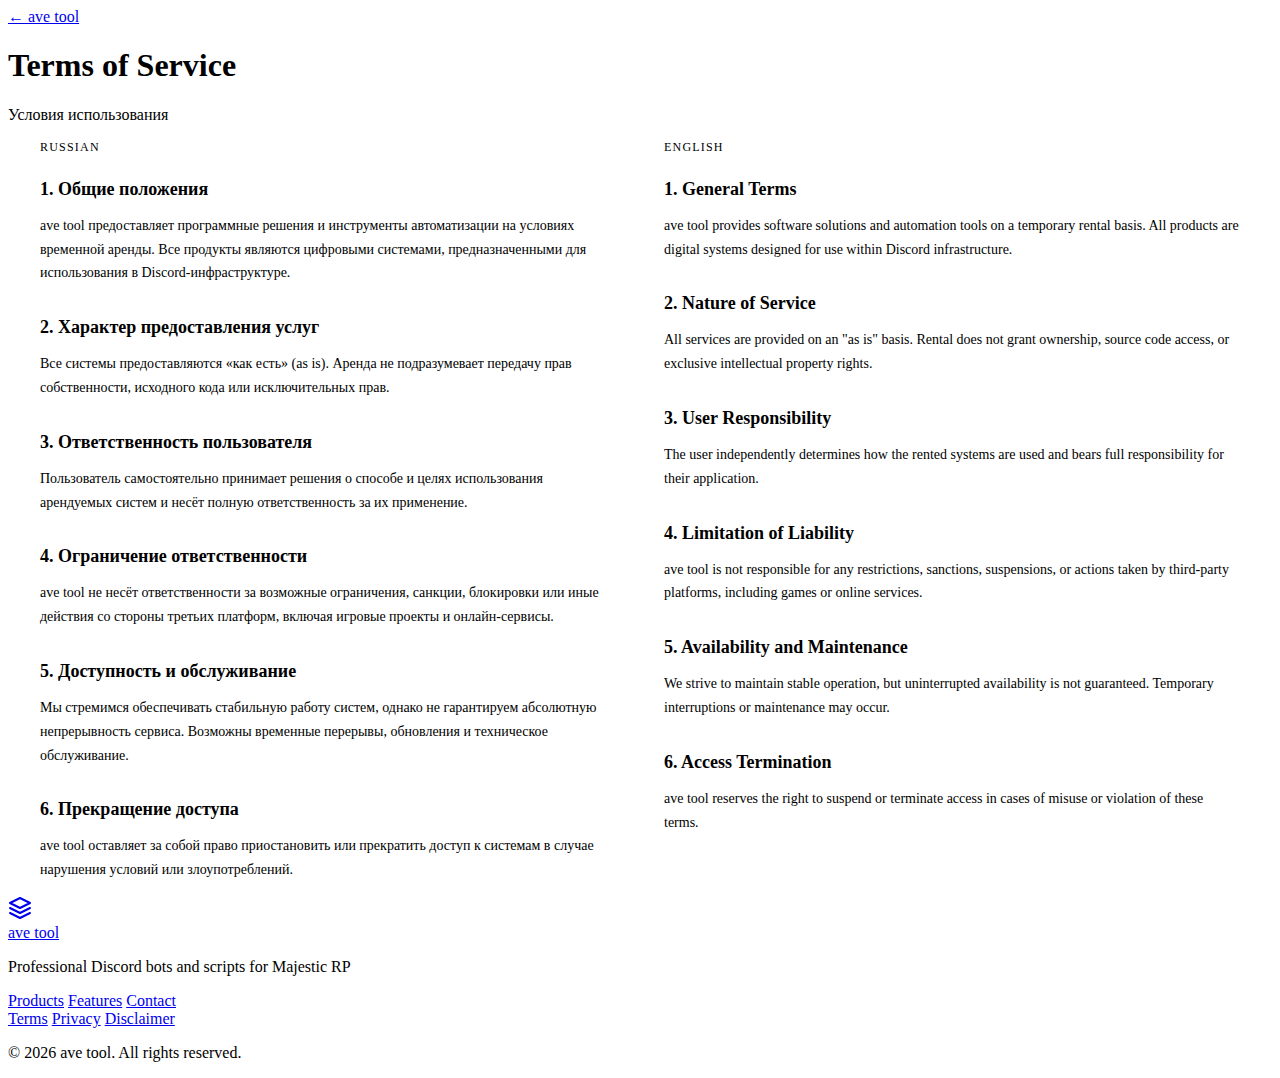
<file: terms.html>
<!DOCTYPE html>
<html lang="ru">
<head>
  <meta charset="UTF-8">
  <meta name="viewport" content="width=device-width, initial-scale=1.0">
  <title>Terms of Service — ave tool</title>
  <link rel="stylesheet" href="style.css">
  <style>
    .legal-grid { display: grid; grid-template-columns: 1fr 1fr; gap: 48px; max-width: 1200px; margin: 0 auto; }
    .legal-column { }
    .legal-lang { font-size: 12px; letter-spacing: 0.1em; color: var(--color-text-muted); margin-bottom: 24px; text-transform: uppercase; }
    .legal-column h2 { font-size: 18px; font-weight: 600; margin-top: 32px; margin-bottom: 12px; color: var(--color-text); }
    .legal-column h2:first-of-type { margin-top: 0; }
    .legal-column p { font-size: 14px; line-height: 1.7; color: var(--color-text-muted); }
    @media (max-width: 900px) { .legal-grid { grid-template-columns: 1fr; gap: 48px; } }
  </style>
</head>
<body>
  <nav class="legal-nav">
    <a href="index.html" class="back-link">← ave tool</a>
  </nav>

  <main>
    <section class="page-hero">
      <div class="container">
        <h1 class="page-title">Terms of Service</h1>
        <p class="page-subtitle">Условия использования</p>
      </div>
    </section>

    <section class="page-content">
      <div class="container">
        <div class="legal-grid">
          <div class="legal-column">
            <div class="legal-lang">Russian</div>
            
            <h2>1. Общие положения</h2>
            <p>ave tool предоставляет программные решения и инструменты автоматизации на условиях временной аренды. Все продукты являются цифровыми системами, предназначенными для использования в Discord-инфраструктуре.</p>
            
            <h2>2. Характер предоставления услуг</h2>
            <p>Все системы предоставляются «как есть» (as is). Аренда не подразумевает передачу прав собственности, исходного кода или исключительных прав.</p>
            
            <h2>3. Ответственность пользователя</h2>
            <p>Пользователь самостоятельно принимает решения о способе и целях использования арендуемых систем и несёт полную ответственность за их применение.</p>
            
            <h2>4. Ограничение ответственности</h2>
            <p>ave tool не несёт ответственности за возможные ограничения, санкции, блокировки или иные действия со стороны третьих платформ, включая игровые проекты и онлайн-сервисы.</p>
            
            <h2>5. Доступность и обслуживание</h2>
            <p>Мы стремимся обеспечивать стабильную работу систем, однако не гарантируем абсолютную непрерывность сервиса. Возможны временные перерывы, обновления и техническое обслуживание.</p>
            
            <h2>6. Прекращение доступа</h2>
            <p>ave tool оставляет за собой право приостановить или прекратить доступ к системам в случае нарушения условий или злоупотреблений.</p>
          </div>
          
          <div class="legal-column">
            <div class="legal-lang">English</div>
            
            <h2>1. General Terms</h2>
            <p>ave tool provides software solutions and automation tools on a temporary rental basis. All products are digital systems designed for use within Discord infrastructure.</p>
            
            <h2>2. Nature of Service</h2>
            <p>All services are provided on an "as is" basis. Rental does not grant ownership, source code access, or exclusive intellectual property rights.</p>
            
            <h2>3. User Responsibility</h2>
            <p>The user independently determines how the rented systems are used and bears full responsibility for their application.</p>
            
            <h2>4. Limitation of Liability</h2>
            <p>ave tool is not responsible for any restrictions, sanctions, suspensions, or actions taken by third-party platforms, including games or online services.</p>
            
            <h2>5. Availability and Maintenance</h2>
            <p>We strive to maintain stable operation, but uninterrupted availability is not guaranteed. Temporary interruptions or maintenance may occur.</p>
            
            <h2>6. Access Termination</h2>
            <p>ave tool reserves the right to suspend or terminate access in cases of misuse or violation of these terms.</p>
          </div>
        </div>
      </div>
    </section>
  </main>

  <footer class="footer">
    <div class="container">
      <div class="footer-content">
        <div class="footer-brand">
          <a href="index.html" class="logo">
            <div class="logo-icon">
              <svg width="24" height="24" viewBox="0 0 24 24" fill="none" stroke="currentColor" stroke-width="2" stroke-linecap="round" stroke-linejoin="round">
                <polygon points="12 2 2 7 12 12 22 7 12 2"></polygon>
                <polyline points="2 17 12 22 22 17"></polyline>
                <polyline points="2 12 12 17 22 12"></polyline>
              </svg>
            </div>
            <span>ave tool</span>
          </a>
          <p class="footer-description">Professional Discord bots and scripts for Majestic RP</p>
        </div>
        
        <div class="footer-nav-group">
          <div class="footer-links">
            <a href="index.html#products">Products</a>
            <a href="index.html#features">Features</a>
            <a href="index.html#contact">Contact</a>
          </div>

          <div class="footer-legal">
            <a href="/terms.html">Terms</a>
            <a href="/privacy.html">Privacy</a>
            <a href="/disclaimer.html">Disclaimer</a>
          </div>
        </div>
      </div>
      
      <div class="footer-bottom">
        <p>&copy; 2026 ave tool. All rights reserved.</p>
      </div>
    </div>
  </footer>
</body>
</html>
</file>
<file: style.css>

</file>
